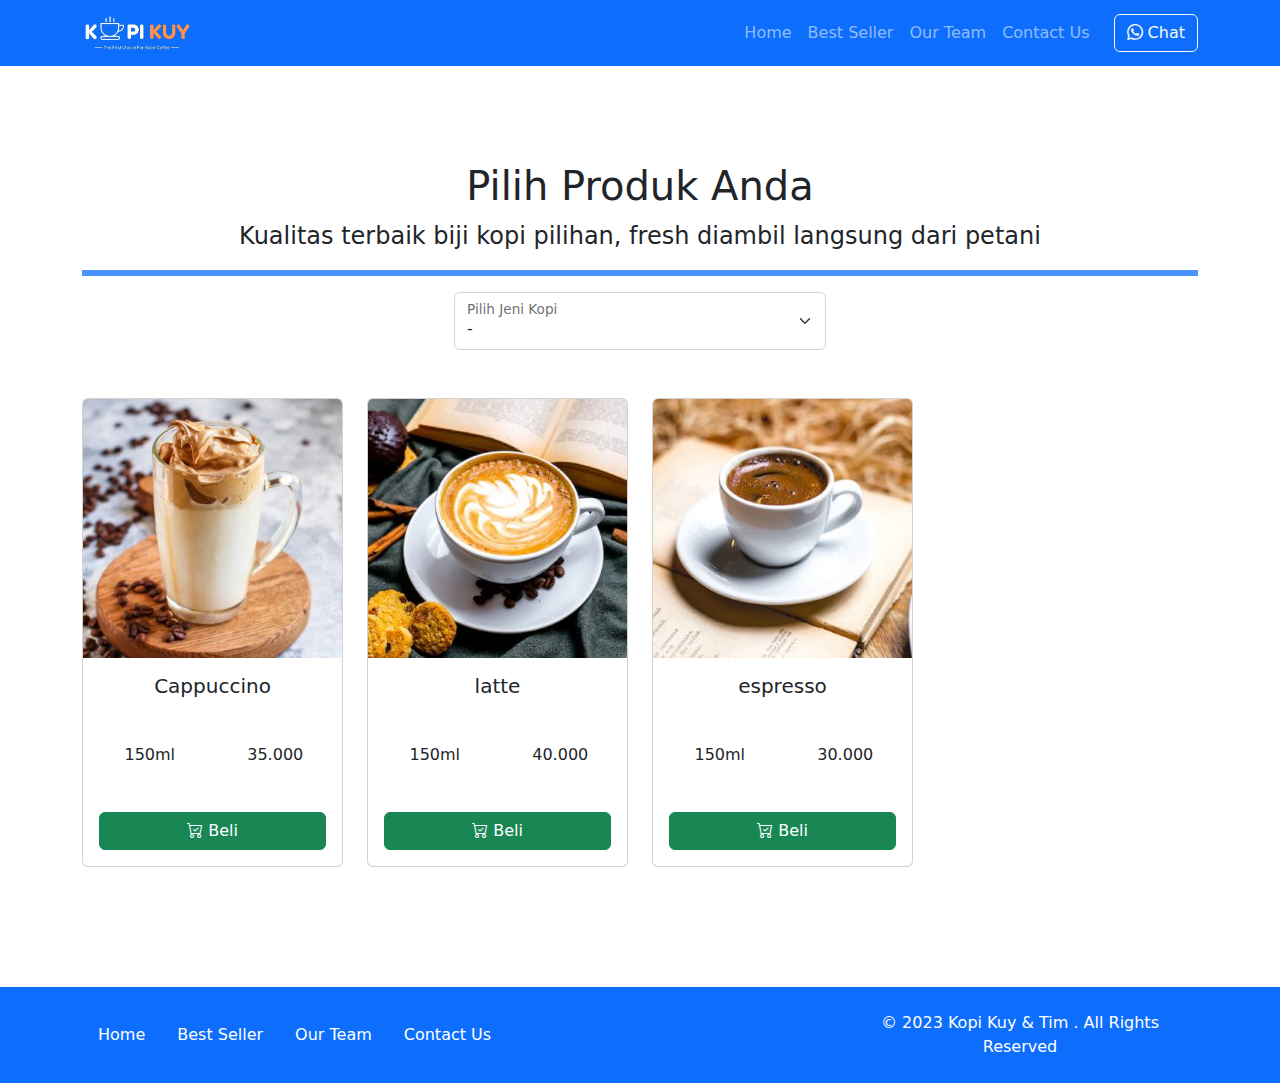
<file: produk.html>
<!DOCTYPE html>
<html lang="id">

<head>
    <meta charset="UTF-8">
    <meta http-equiv="X-UA-Compatible" content="IE=edge">
    <meta name="viewport" content="width=device-width, initial-scale=1.0">
    <link rel="shortcut icon" href="images/favicon/favicon.ico" type="image/x-icon">
    <title>Produk</title>
    <link rel="shortcut icon" href="images/favicon.ico" type="image/x-icon">
    <link rel="stylesheet" href="vendor/bootstrap/bootstrap.min.css">
    <link rel="stylesheet" href="vendor/bootstrap/bootstrap-icons.css">
    <script src="vendor/bootstrap/bootstrap.bundle.min.js"></script>
    <script src="js/jquery-3.6.3.min.js"></script>
    <style>
        /* tulis kode CSS internal di bawah sini */
       
        /* Batas Akhir penulisan kode CSS internal */
    </style>
</head>

<body>
    <!-- Tulis Kode Bootstrap Di Bawah Sini -->
    <nav class="navbar navbar-dark bg-primary navbar-expand-md bisadicopy">
        <div class="container">
            <a class="navbar-brand" href="https://www.rikikurnia.com">
                <img src="images/logo/logo_kuy.png" height="40" alt="image">
            </a>
            <button class="navbar-toggler" type="button" data-bs-toggle="collapse" data-bs-target="navbarNav11"
                aria-controls="navbarNav11" aria-expanded="false" aria-label="Toggle navigation">
                <span class="navbar-toggler-icon"></span>
            </button>
            <div class="collapse navbar-collapse" id="navbarNav11">
                <ul class="navbar-nav ms-auto">
                    <li class="nav-item active">
                        <a class="nav-link" href="index.html">Home</a>
                    </li>
                    <li class="nav-item">
                        <a class="nav-link" href="index.html#best-seller">Best Seller</a>
                    </li>
                    <li class="nav-item">
                        <a class="nav-link" href="index.html#our-team">Our Team</a>
                    </li>
                    <li class="nav-item">
                        <a class="nav-link" href="index.html#contact-us">Contact Us</a>
                    </li>

                </ul>
                <a class="btn btn-outline-light ms-md-3" href="https://wa.me/6281290465033">
                    <i class="bi bi-whatsapp"></i> Chat</a>
            </div>
        </div>
    </nav>


    <section class="riki-block produk text-center my-5 py-5">
        <div class="container">
            <h1>Pilih Produk Anda</h1>
            <p class="fs-4">Kualitas terbaik biji kopi pilihan, fresh diambil langsung dari petani</p>
            <hr class="border border-primary border-3 opacity-75">

            <!-- Ini Untuk Select -->
            <div class="form-floating col-md-4 mx-auto">
                <select class="form-select" id="select_kopi">
                    <option selected disabled>-</option>
                    <option value="arabica">Arabica</option>
                    <option value="robusta">Robusta</option>
                    <option value="nonkopi">Non Kopi</option>
                </select>
                <label for="select_kopi">Pilih Jeni Kopi</label>
            </div>

            <div class="row row-cols-1 row-cols-sm-2 row-cols-md-3 row-cols-lg-4 text-center mt-5" id="baris_produk">

                <div class="col mb-4">
                    <div class="card">
                        <img src="images/produk/product_capuchino.jpg" class="card-img-top" alt="...">
                        <div class="card-body">
                            <h5 class="card-title">Cappuccino</h5>
                            <div class="row hargasize my-4">
                                <div class="col">
                                    150ml
                                </div>
                                <div class="col">
                                    35.000
                                </div>
                            </div>
                            <a href="#" class="btn btn-success w-100"><i class="bi bi-cart-check"></i> Beli</a>
                        </div>
                    </div>
                </div>

                <div class="col mb-4">
                    <div class="card">
                        <img src="images/produk/product_latte.jpg" class="card-img-top" alt="...">
                        <div class="card-body">
                            <h5 class="card-title">latte</h5>
                            <div class="row hargasize my-4">
                                <div class="col">
                                    150ml
                                </div>
                                <div class="col">
                                    40.000
                                </div>
                            </div>
                            <a href="#" class="btn btn-success w-100"><i class="bi bi-cart-check"></i> Beli</a>
                        </div>
                    </div>
                </div>
                
                <div class="col mb-4">
                    <div class="card">
                        <img src="images/produk/product_espresso.jpg" class="card-img-top" alt="...">
                        <div class="card-body">
                            <h5 class="card-title">espresso</h5>
                            <div class="row hargasize my-4">
                                <div class="col">
                                    150ml
                                </div>
                                <div class="col">
                                    30.000
                                </div>
                            </div>
                            <a href="#" class="btn btn-success w-100"><i class="bi bi-cart-check"></i> Beli</a>
                        </div>
                    </div>
                </div>

            </div>
        </div>
    </section>
    <footer class="riki-block footer-small py-4 bg-primary">
        <div class="container">
            <div class="row align-items-center">
                <div class="col-12 col-md-8">
                    <ul class="nav justify-content-center justify-content-md-start">
                        <li class="nav-item active">
                            <a class="nav-link" href="index.html">Home</a>
                        </li>
                        <li class="nav-item">
                            <a class="nav-link" href="index.html#best-seller">Best Seller</a>
                        </li>
                        <li class="nav-item">
                            <a class="nav-link" href="index.html#our-team">Our Team</a>
                        </li>
                        <li class="nav-item">
                            <a class="nav-link" href="index.html#contact-us">Contact Us</a>
                        </li>

                    </ul>
                </div>

                <div class="col-12 col-md-4 mt-4 mt-md-0 text-center text-md-right">
                    &copy; 2023 Kopi Kuy &amp; Tim . All Rights Reserved
                </div>
            </div>
        </div>
    </footer>

    <!-- Batas Akhir penulisan kode Bootstrap -->
    <script>
        /* Tulis Javascript Di bawah Sini */
        var sumber = "https://rikikurnia.com/prakerja/api/kopi"
        var sumber2 = "data.json"

        select_kopi.onchange = function () {
            var dipilih = select_kopi.value
            console.log(dipilih)
            var template = ""
            $.getJSON(sumber2).then(function (data) {
                var data_kopi = data[dipilih]
                console.log(data_kopi)

                data_kopi.forEach(item => {
                    template += `<div class="col mb-4">
                                    <div class="card">
                                        <img src="${item.foto}" class="card-img-top" alt="...">
                                        <div class="card-body">
                                            <h5 class="card-title">${item.nama}</h5>
                                            <div class="row hargasize my-4">
                                                <div class="col">
                                                    ${item.size}
                                                </div>
                                                <div class="col">
                                                    ${item.harga}
                                                </div>
                                            </div>
                                            <a href="${item.link}" class="btn btn-success w-100">
                                                <i class="bi bi-cart-check"></i> Beli</a>
                                        </div>
                                    </div>
                                </div>`
                })

                baris_produk.innerHTML = template

            })

        }

        /* Batas Akhir penulisan kode Javascript */
    </script>
</body>

</html>
</file>
